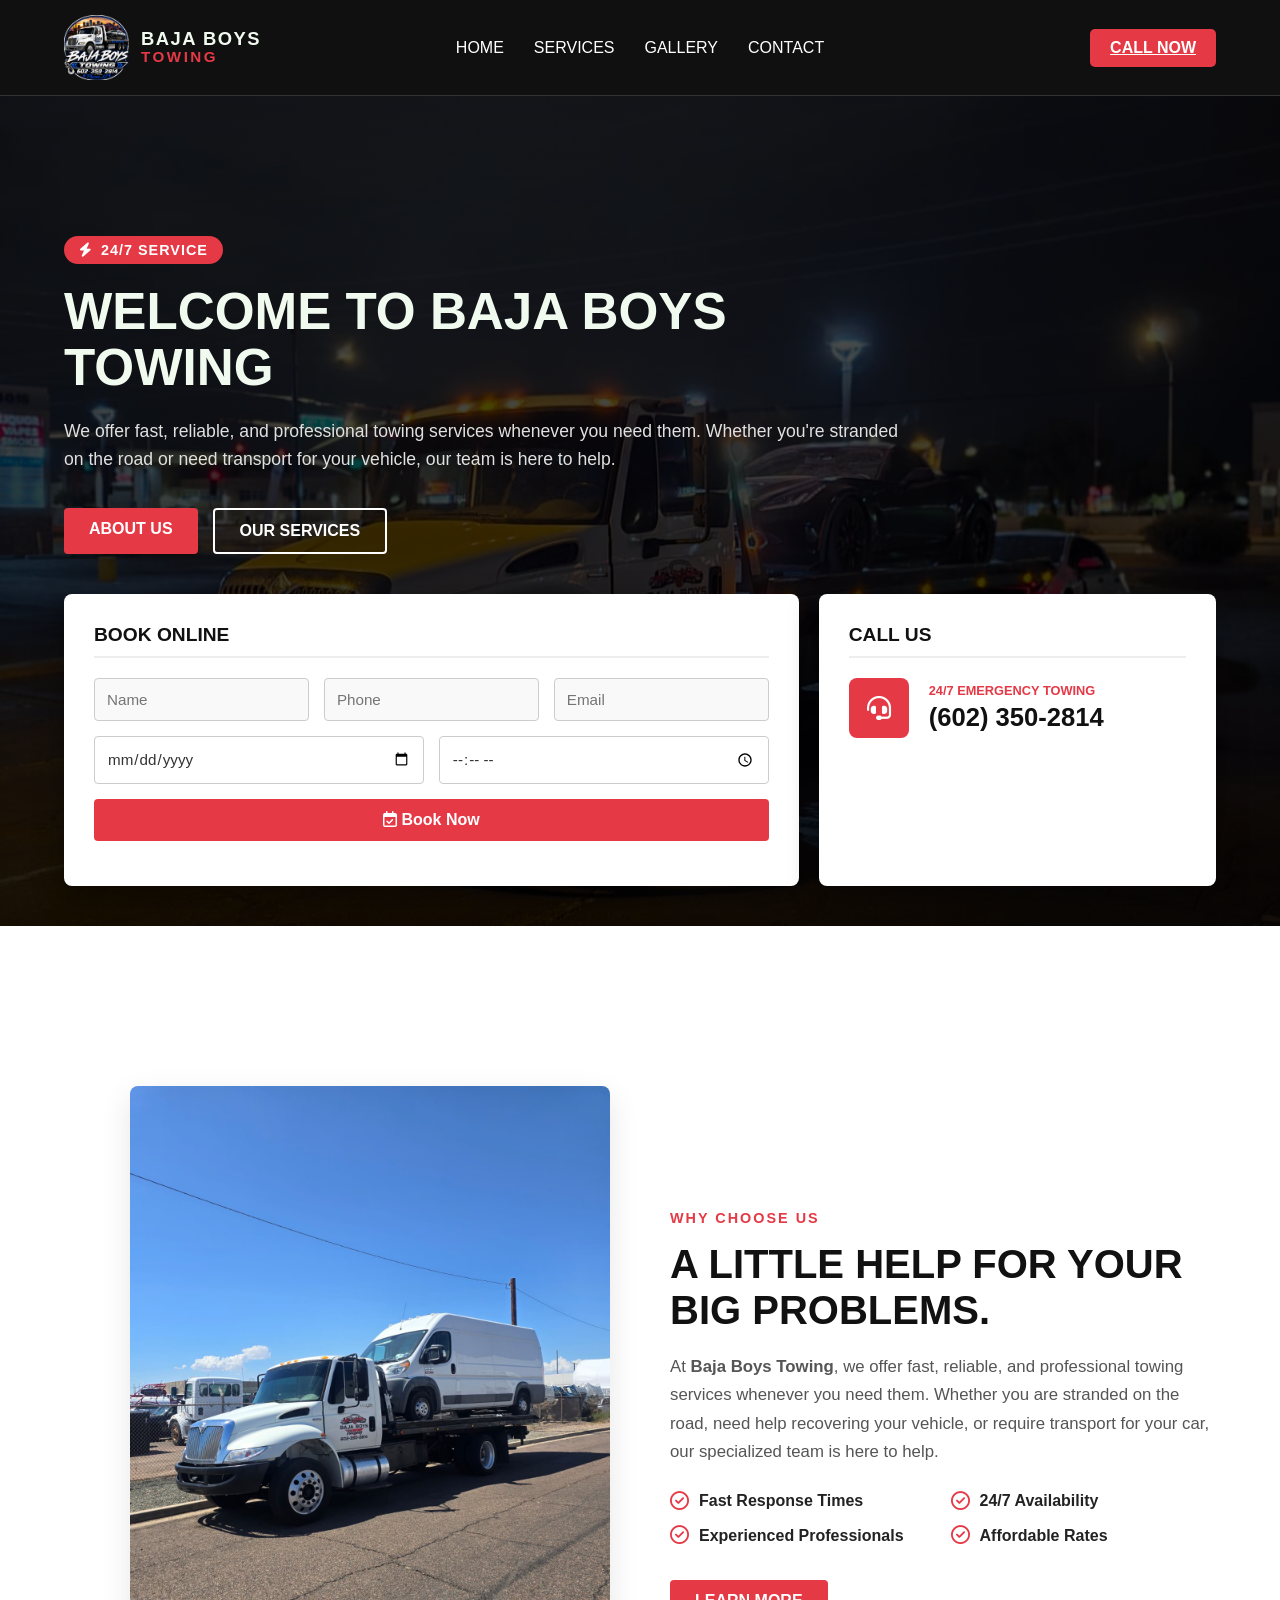
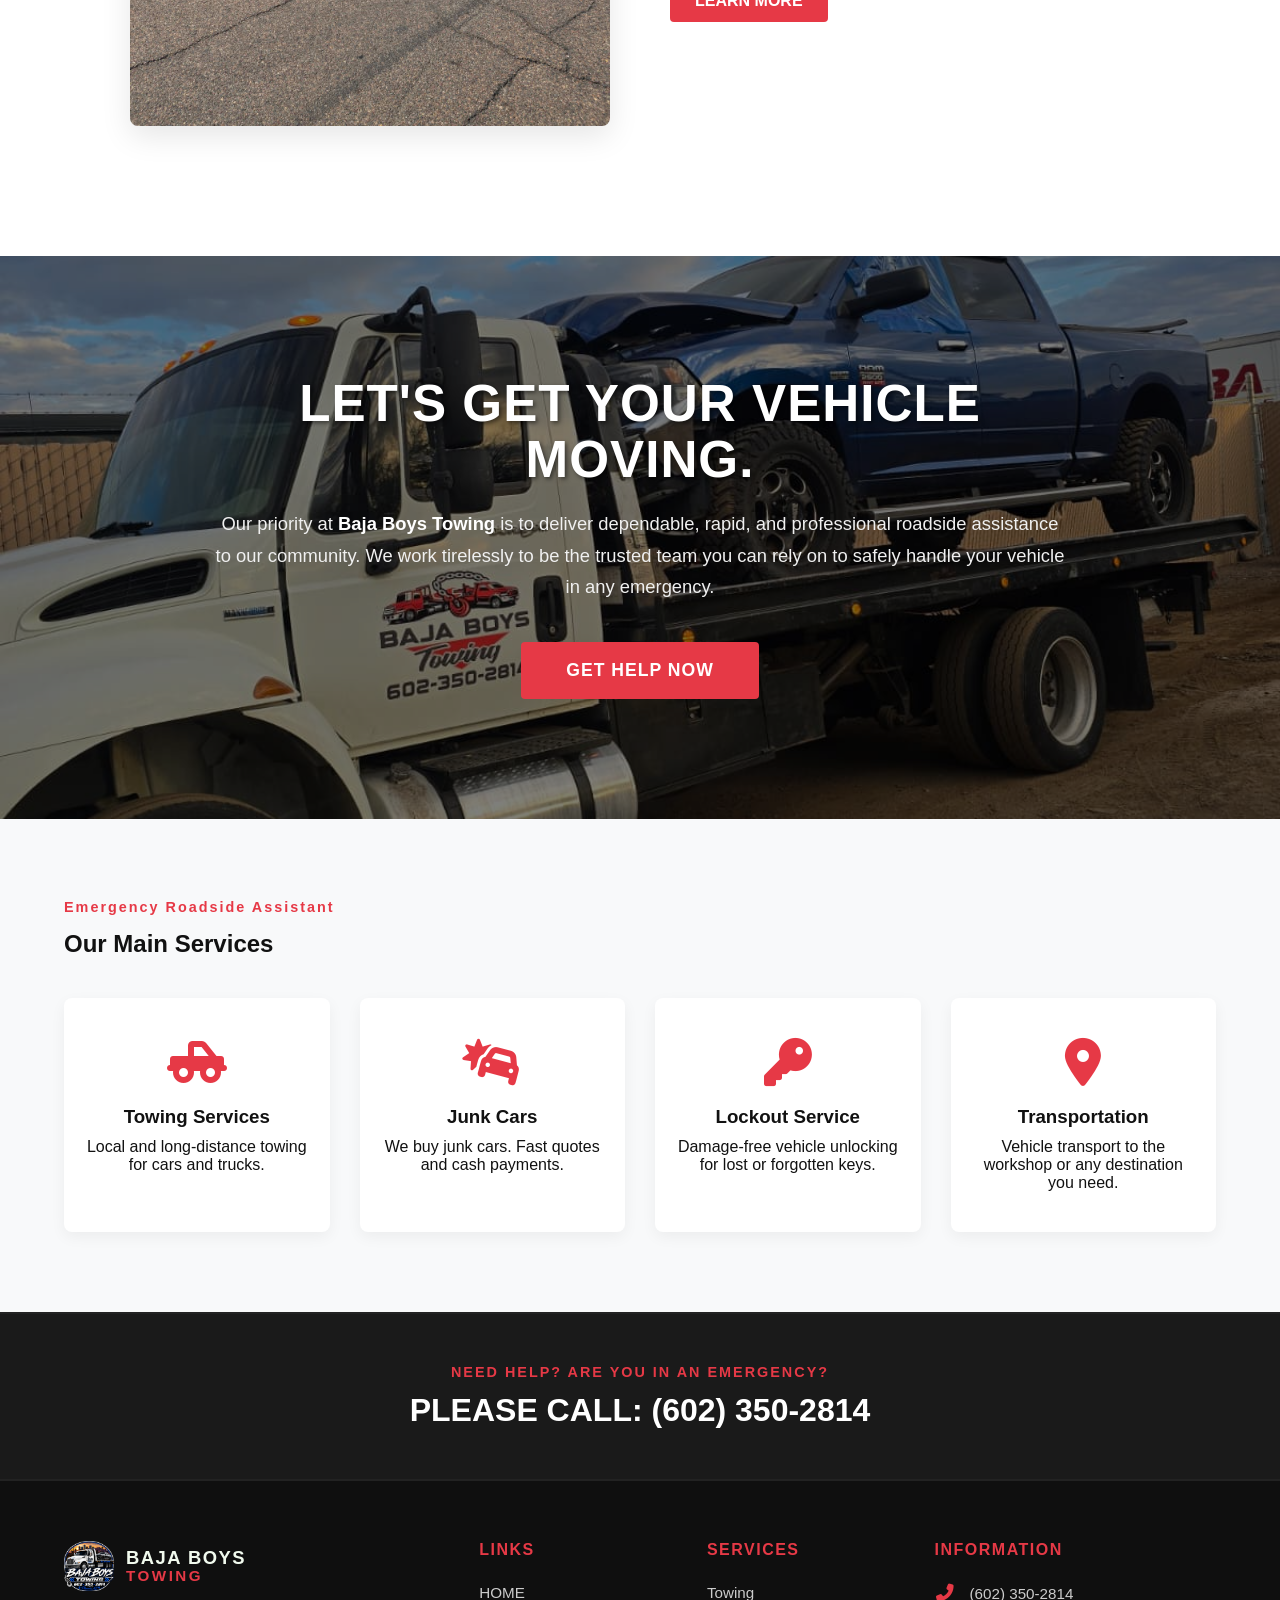
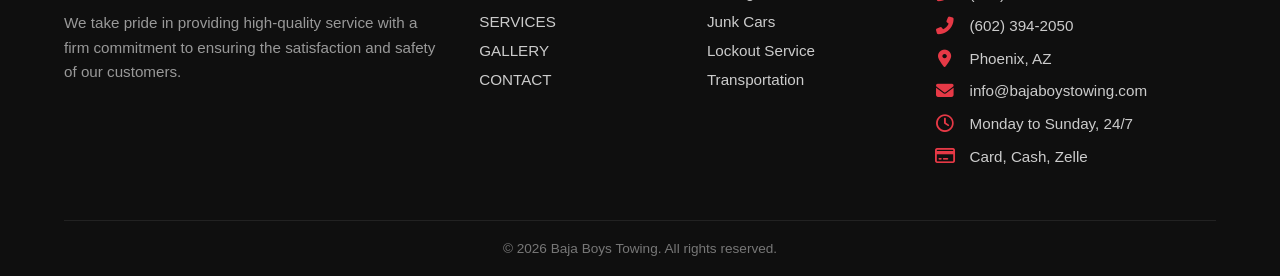
<file: index.html>
<!DOCTYPE html>
<html lang="en">
<head>
    <meta charset="UTF-8">
    <meta name="viewport" content="width=device-width, initial-scale=1.0">
    <title>Baja Boys Towing - Home</title>
    <link rel="stylesheet" href="style.css">
    <link rel="icon" type="image/png" href="img/logotiposinfondo.png">
    <link rel="stylesheet" href="https://cdnjs.cloudflare.com/ajax/libs/font-awesome/6.4.0/css/all.min.css">
    <style>
    /* Estilos para que los inputs de fecha y hora se vean bien en celulares */
    input[type="date"], input[type="time"] {
        color: #333; /* Color del texto cuando el usuario selecciona una fecha/hora */
        background-color: #fff; /* Fondo blanco para que sean perfectamente legibles */
    }

    /* Para que en navegadores web oscuros los placeholders o íconos no se pierdan */
    input[type="date"]::-webkit-calendar-picker-indicator,
    input[type="time"]::-webkit-inner-spin-button {
        cursor: pointer;
        filter: invert(0); /* Ajusta el color del calendario/reloj si es necesario */
    }
</style>
</head>
<body class="fade-in">

    <!-- SPLASH SCREEN CORREGIDO (CON PUNTTER-EVENTS PARA QUE NO BLOQUEE CLICS) -->
    <div id="splash-screen" style="position: fixed; top: 0; left: 0; width: 100vw; height: 100vh; background: radial-gradient(circle, #1a1a1a 0%, #000000 100%); display: flex; justify-content: center; align-items: center; z-index: 999999; transition: opacity 0.6s ease;">
        <div style="text-align: center; animation: logoEntry 0.8s cubic-bezier(0.16, 1, 0.3, 1);">
            
            <!-- Contenedor del Logo con brillo elegante -->
            <div style="padding: 20px; border-radius: 50%; background: rgba(255, 255, 255, 0.02); box-shadow: 0 0 50px rgba(0, 0, 0, 0.8); display: inline-block;">
                <img src="img/logotiposinfondo.png" alt="Baja Boys Towing" style="max-width: 280px; width: 85vw; height: auto; display: block; margin: 0 auto;">
            </div>

        </div>
    </div>

    <!-- Animación de entrada fluida -->
    <style>
        @keyframes logoEntry {
            0% { transform: scale(0.9); opacity: 0; }
            100% { transform: scale(1); opacity: 1; }
        }
    </style>

    <nav>
        <a href="index.html" class="logo-container transition-link">
            <img src="img/logotiposinfondo.png" alt="Baja Boys Towing Logo" class="logo-img">
            <div class="logo-text">
                <span class="brand-name">BAJA BOYS</span>
                <span class="brand-sub">TOWING</span>
            </div>
        </a>
        
        <div class="menu-toggle" id="mobile-menu">
            <span></span>
            <span></span>
            <span></span>
        </div>

        <div class="nav-links" id="nav-links">
            <a href="index.html" class="transition-link">HOME</a>
            <a href="servicios.html" class="transition-link">SERVICES</a>
            <a href="galeria.html" class="transition-link">GALLERY</a>
            <a href="contacto.html" class="transition-link">CONTACT</a>
            
            <a href="tel:6023502814" class="call-btn-nav mobile-only">CALL NOW</a>
        </div>

        <a href="tel:6023502814" class="call-btn-nav desktop-only">CALL NOW</a>
    </nav>

    <header class="hero-section">
        <div class="hero-content">
            <div class="hero-badges">
                <span class="badge-247"><i class="fas fa-bolt"></i> 24/7 SERVICE</span>
            </div>
            
            <h1>WELCOME TO BAJA BOYS TOWING</h1>
            <p class="subtitle">We offer fast, reliable, and professional towing services whenever you need them. Whether you're stranded on the road or need transport for your vehicle, our team is here to help.</p>
            
            <div class="hero-buttons">
                <a href="nosotros.html" class="btn btn-primary transition-link">ABOUT US</a>
                <a href="servicios.html" class="btn btn-outline transition-link">OUR SERVICES</a>
            </div>
        </div>

        <div class="floating-contact-container">
            
            <!-- FORMULARIO CONFIGURADO PARA ABRIR SMS AUTOMÁTICAMENTE -->
            <div class="contact-box form-box">
                <h3>BOOK ONLINE</h3>
                <form id="sms-form">
                    <div class="form-row">
                        <input type="text" id="sms-name" placeholder="Name" required>
                        <input type="tel" id="sms-phone" placeholder="Phone" required>
                        <input type="email" id="sms-email" placeholder="Email">
                    </div>
                    <div class="form-row">
                        <input type="date" id="sms-date" required>
                        <input type="time" id="sms-time" required>
                        <button type="submit" class="btn btn-primary btn-block"><i class="far fa-calendar-check"></i> Book Now</button>
                    </div>
                </form>
            </div>

            <div class="contact-box call-box">
                <h3>CALL US</h3>
                <div class="call-content">
                    <div class="call-icon">
                        <i class="fas fa-headset"></i>
                    </div>
                    <div class="call-text">
                        <p class="emergency-text">24/7 EMERGENCY TOWING</p>
                        <a href="tel:6023502814" class="phone-number">(602) 350-2814</a>
                    </div>
                </div>
            </div>
        </div>
    </header>
    
    <section class="about-section">
        <div class="about-container">
            <div class="about-images">
                <img src="img/img2.jpeg" alt="Baja Boys Towing Truck" class="img-main">
            </div>

            <div class="about-content">
                <p class="section-subtitle">WHY CHOOSE US</p>
                <h2 class="section-title">A LITTLE HELP FOR YOUR BIG PROBLEMS.</h2>
                
                <p class="section-description">
                    At <strong>Baja Boys Towing</strong>, we offer fast, reliable, and professional towing services whenever you need them. Whether you are stranded on the road, need help recovering your vehicle, or require transport for your car, our specialized team is here to help.
                </p>

                <ul class="about-features">
                    <li><i class="far fa-check-circle"></i> Fast Response Times</li>
                    <li><i class="far fa-check-circle"></i> 24/7 Availability</li>
                    <li><i class="far fa-check-circle"></i> Experienced Professionals</li>
                    <li><i class="far fa-check-circle"></i> Affordable Rates</li>
                </ul>

                <a href="nosotros.html" class="btn btn-primary transition-link">LEARN MORE</a>
            </div>
        </div>
    </section>

    <!-- Sección Banner Parallax (Call to Action) -->
    <section class="cta-banner-section">
        <div class="cta-banner-content">
            <h2>LET'S GET YOUR VEHICLE MOVING.</h2>
            <p>Our priority at <strong>Baja Boys Towing</strong> is to deliver dependable, rapid, and professional roadside assistance to our community. We work tirelessly to be the trusted team you can rely on to safely handle your vehicle in any emergency.</p>
            <a href="tel:6023502814" class="btn btn-primary cta-btn">GET HELP NOW</a>
        </div>
    </section>

    <section class="home-section services-preview" style="background-color: #f8f9fa; color: #111;">
        <div class="section-content text-center">
            <p class="section-subtitle">Emergency Roadside Assistant</p>
            <h2>Our Main Services</h2>
            <div class="services-grid" style="margin-top: 40px;">
                <div class="service-card light-card">
                    <i class="fas fa-truck-pickup fa-3x" style="color: var(--primary-color);"></i>
                    <h3>Towing Services</h3>
                    <p>Local and long-distance towing for cars and trucks.</p>
                </div>
                <div class="service-card light-card">
                    <i class="fas fa-car-crash fa-3x" style="color: var(--primary-color);"></i>
                    <h3>Junk Cars</h3>
                    <p>We buy junk cars. Fast quotes and cash payments.</p>
                </div>
                <div class="service-card light-card">
                    <i class="fas fa-key fa-3x" style="color: var(--primary-color);"></i>
                    <h3>Lockout Service</h3>
                    <p>Damage-free vehicle unlocking for lost or forgotten keys.</p>
                </div>
                <div class="service-card light-card">
                    <i class="fas fa-map-marker-alt fa-3x" style="color: var(--primary-color);"></i>
                    <h3>Transportation</h3>
                    <p>Vehicle transport to the workshop or any destination you need.</p>
                </div>
            </div>
        </div>
    </section>

    <section class="urgent-call-banner">
        <p class="urgent-subtitle">NEED HELP? ARE YOU IN AN EMERGENCY?</p>
        <h2 class="urgent-title">PLEASE CALL: <a href="tel:6023502814" class="urgent-phone">(602) 350-2814</a></h2>
    </section>

    <footer class="main-footer">
        <div class="footer-container">
            <div class="footer-col about-col">
                <a href="index.html" class="footer-logo">
                    <img src="img/logotiposinfondo.png" alt="Baja Boys Towing Logo" class="footer-logo-img">
                    <div class="footer-logo-text">
                        <span class="brand-name">BAJA BOYS</span>
                        <span class="brand-sub">TOWING</span>
                    </div>
                </a>
                <p>We take pride in providing high-quality service with a firm commitment to ensuring the satisfaction and safety of our customers.</p>
            </div>

            <div class="footer-col links-col">
                <h4>LINKS</h4>
                <ul>
                    <li><a href="index.html">HOME</a></li>
                    <li><a href="servicios.html">SERVICES</a></li>
                    <li><a href="galeria.html">GALLERY</a></li>
                    <li><a href="contacto.html">CONTACT</a></li>
                </ul>
            </div>

            <div class="footer-col services-col">
                <h4>SERVICES</h4>
                <ul>
                    <li><a href="servicios.html">Towing</a></li>
                    <li><a href="servicios.html">Junk Cars</a></li>
                    <li><a href="servicios.html">Lockout Service</a></li>
                    <li><a href="servicios.html">Transportation</a></li>
                </ul>
            </div>

            <div class="footer-col info-col">
                <h4>INFORMATION</h4>
                <ul class="info-list">
                    <li><i class="fas fa-phone-alt"></i> <a href="tel:6023502814">(602) 350-2814</a></li>
                    <li><i class="fas fa-phone-alt"></i> <a href="tel:6023942050">(602) 394-2050</a></li>
                    <li><i class="fas fa-map-marker-alt"></i> Phoenix, AZ</li>
                    <li><i class="fas fa-envelope"></i> info@bajaboystowing.com</li>
                    <li><i class="far fa-clock"></i> Monday to Sunday, 24/7</li>
                    <li><i class="far fa-credit-card"></i> Card, Cash, Zelle</li>
                </ul>
            </div>
        </div>

        <div class="footer-bottom">
            <p>&copy; 2026 Baja Boys Towing. All rights reserved.</p>
        </div>
    </footer>

    <!-- SCRIPT DEL SPLASH SCREEN -->
    <script>
    (function() {
        setTimeout(function() {
            var splash = document.getElementById('splash-screen');
            if (splash) {
                splash.style.opacity = '0';
                splash.style.pointerEvents = 'none'; // Evita que bloquee clics
                setTimeout(function() {
                    splash.style.display = 'none';
                }, 500); 
            }
        }, 1000);
    })();
    </script>

    <!-- SCRIPT PARA CONVERTIR EL FORMULARIO EN MENSAJE SMS -->
    <script>
    document.getElementById('sms-form').addEventListener('submit', function(e) {
        e.preventDefault();

        var name = document.getElementById('sms-name').value;
        var phone = document.getElementById('sms-phone').value;
        var email = document.getElementById('sms-email').value;
        var date = document.getElementById('sms-date').value;
        var time = document.getElementById('sms-time').value;

        var message = "¡Hola! Quiero hacer una reservación:\n" +
                      "Nombre: " + name + "\n" +
                      "Teléfono: " + phone + "\n" +
                      "Email: " + email + "\n" +
                      "Fecha: " + date + "\n" +
                      "Hora: " + time;

        var targetPhone = "16023502814";
        var encodedMessage = encodeURIComponent(message);

        window.location.href = "sms:" + targetPhone + "?body=" + encodedMessage;
    });
    </script>

    <script src="script.js"></script>
</body>
</html>
</file>
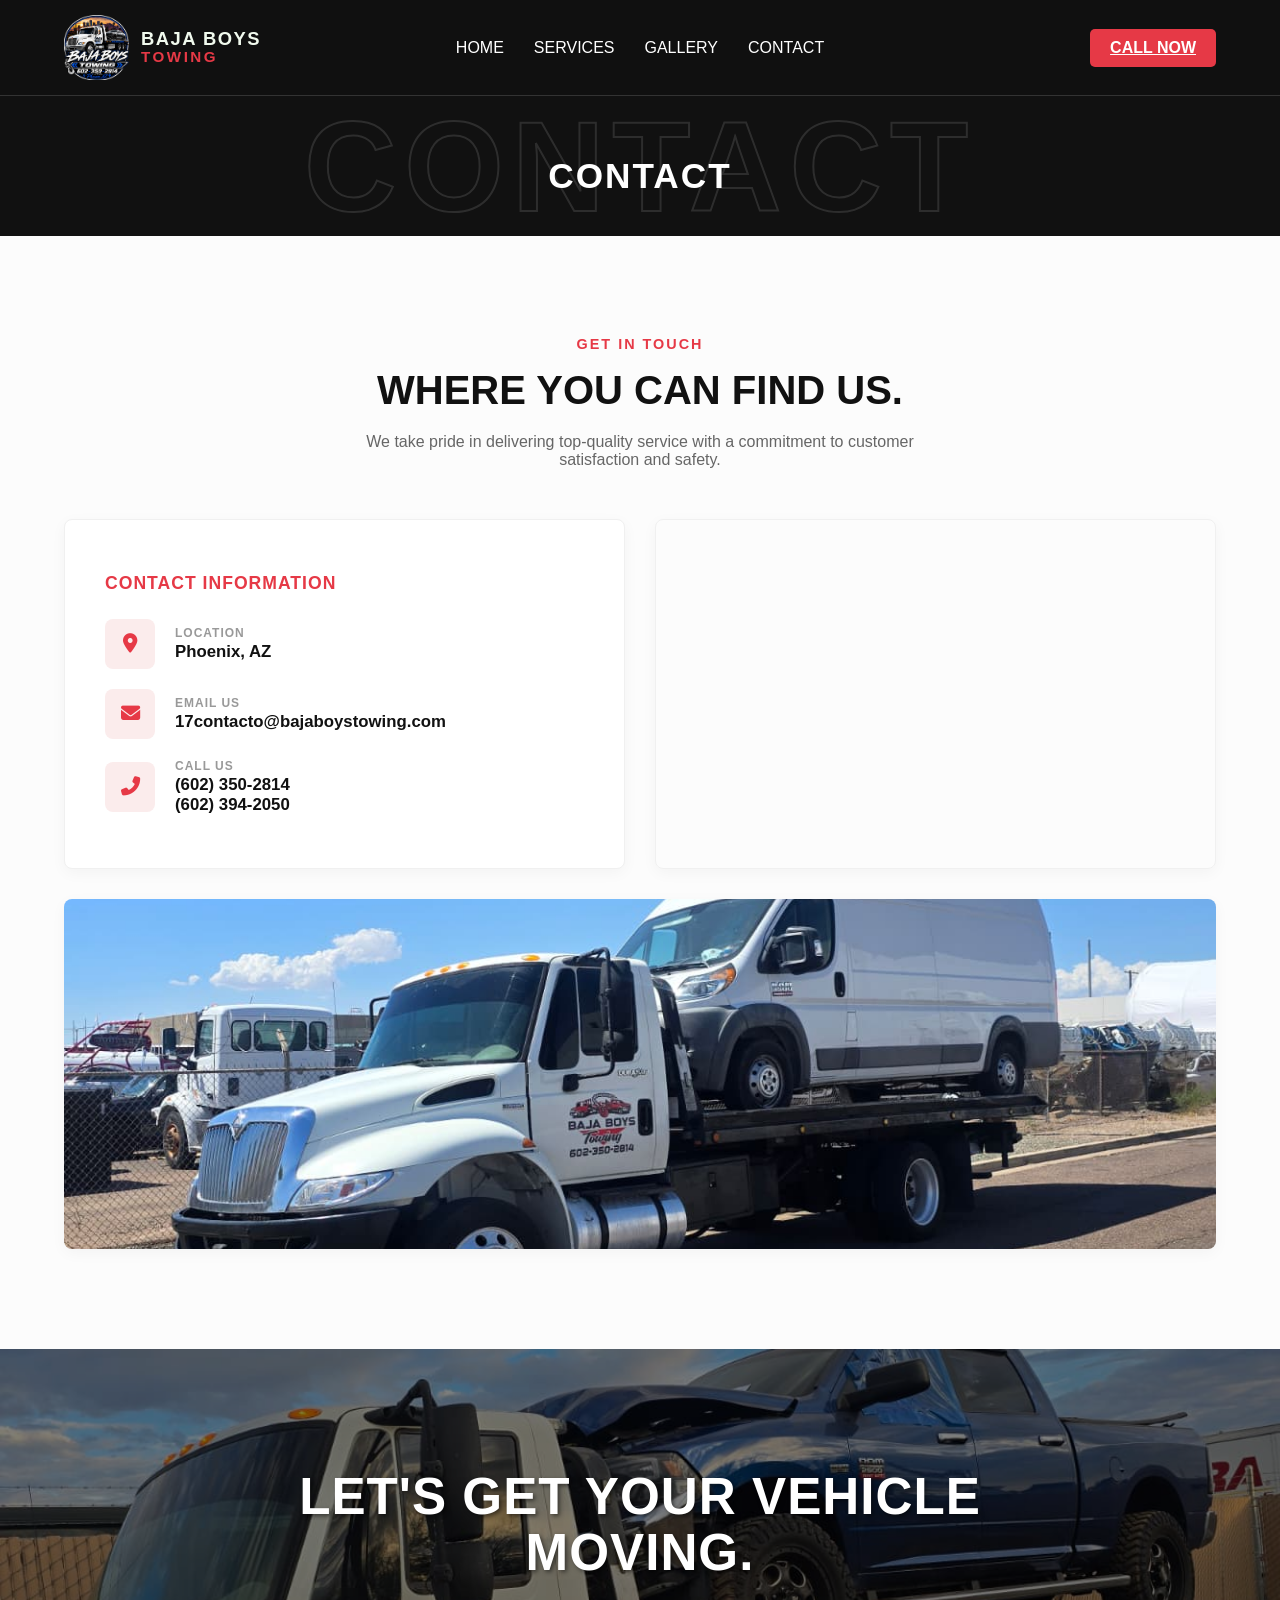
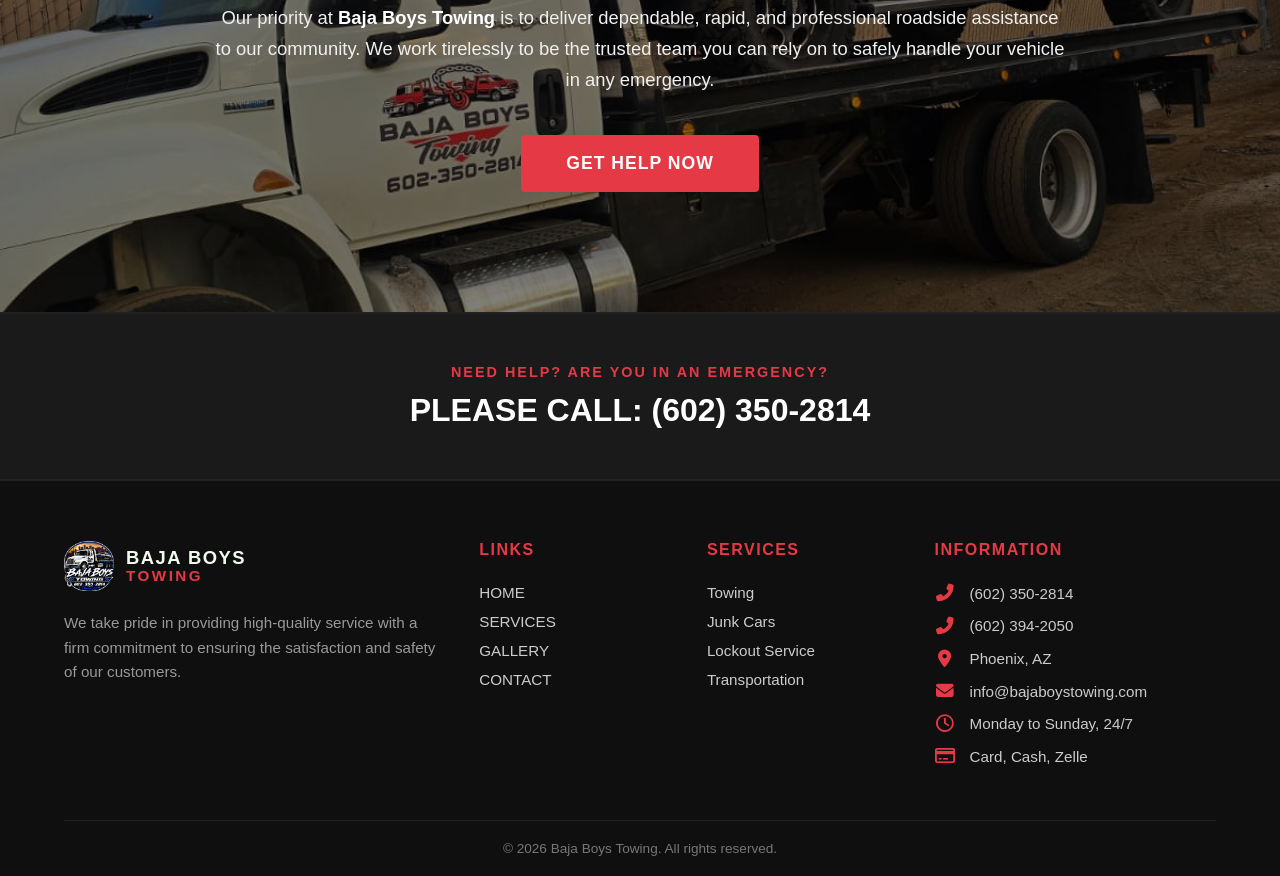
<file: contacto.html>
<!DOCTYPE html>
<html lang="en">
<head>
    <meta charset="UTF-8">
    <meta name="viewport" content="width=device-width, initial-scale=1.0">
    <title>Baja Boys Towing - Contact</title>
    <link rel="stylesheet" href="style.css">
    <link rel="icon" type="image/png" href="img/logotiposinfondo.png">
    <link rel="stylesheet" href="https://cdnjs.cloudflare.com/ajax/libs/font-awesome/6.4.0/css/all.min.css">
</head>
<body class="fade-in">

        <!-- SPLASH SCREEN CORREGIDO (CON PUNTTER-EVENTS PARA QUE NO BLOQUEE CLICS) -->
    <div id="splash-screen" style="position: fixed; top: 0; left: 0; width: 100vw; height: 100vh; background: radial-gradient(circle, #1a1a1a 0%, #000000 100%); display: flex; justify-content: center; align-items: center; z-index: 999999; transition: opacity 0.6s ease;">
        <div style="text-align: center; animation: logoEntry 0.8s cubic-bezier(0.16, 1, 0.3, 1);">
            
            <!-- Contenedor del Logo con brillo elegante -->
            <div style="padding: 20px; border-radius: 50%; background: rgba(255, 255, 255, 0.02); box-shadow: 0 0 50px rgba(0, 0, 0, 0.8); display: inline-block;">
                <img src="img/logotiposinfondo.png" alt="Baja Boys Towing" style="max-width: 280px; width: 85vw; height: auto; display: block; margin: 0 auto;">
            </div>

        </div>
    </div>

    <!-- Animación de entrada fluida -->
    <style>
        @keyframes logoEntry {
            0% { transform: scale(0.9); opacity: 0; }
            100% { transform: scale(1); opacity: 1; }
        }
    </style>

    <nav>
            <a href="index.html" class="logo-container transition-link">
                <img src="img/logotiposinfondo.png" alt="Baja Boys Towing Logo" class="logo-img">
                <div class="logo-text">
                    <span class="brand-name">BAJA BOYS</span>
                    <span class="brand-sub">TOWING</span>
                </div>
            </a>
            
            <div class="menu-toggle" id="mobile-menu">
                <span></span>
                <span></span>
                <span></span>
            </div>

            <!-- SOLO TEXTOS (Se centrarán en PC) -->
            <div class="nav-links" id="nav-links">
                <a href="index.html" class="transition-link">HOME</a>
                <a href="servicios.html" class="transition-link">SERVICES</a>
                <a href="galeria.html" class="transition-link">GALLERY</a>
                <a href="contacto.html" class="transition-link">CONTACT</a>
                
                <!-- Este botón solo aparecerá cuando abras el menú en celular -->
                <a href="tel:6023502814" class="call-btn-nav mobile-only">CALL NOW</a>
            </div>

            <!-- BOTÓN A LA DERECHA (Solo visible en PC) -->
            <a href="tel:6023502814" class="call-btn-nav desktop-only">CALL NOW</a>
        </nav>

    <!-- Título de Sección Impactante -->
    <div class="services-huge-title-container">
        <span class="bg-watermark">CONTACT</span>
        <h2 class="main-section-heading">CONTACT</h2>
    </div>

    <!-- SECCIÓN DE CONTACTO Y MAPA (PHOENIX) -->
    <section class="contact-pro-section">
        <div class="contact-pro-container">
            
            <!-- Encabezado -->
            <div class="contact-header text-center">
                <p class="section-subtitle">GET IN TOUCH</p>
                <h2 class="section-title">WHERE YOU CAN FIND US.</h2>
                <p class="contact-desc">We take pride in delivering top-quality service with a commitment to customer satisfaction and safety.</p>
            </div>

            <!-- Contenido Principal: Dos Columnas (Información y Mapa) -->
            <div class="contact-grid">
                
                <!-- Columna 1: Tarjeta de Información -->
                <div class="contact-info-card">
                    <h3>CONTACT INFORMATION</h3>
                    
                    <div class="contact-item">
                        <div class="contact-icon-box">
                            <i class="fas fa-map-marker-alt"></i>
                        </div>
                        <div>
                            <span class="c-label">LOCATION</span>
                            <p>Phoenix, AZ</p>
                        </div>
                    </div>

                    <div class="contact-item">
                        <div class="contact-icon-box">
                            <i class="fas fa-envelope"></i>
                        </div>
                        <div>
                            <span class="c-label">EMAIL US</span>
                            <p>17contacto@bajaboystowing.com</p>
                        </div>
                    </div>

                    <div class="contact-item">
                        <div class="contact-icon-box">
                            <i class="fas fa-phone-alt"></i>
                        </div>
                        <div>
                            <span class="c-label">CALL US</span>
                            <p>(602) 350-2814</p>
                            <p>(602) 394-2050</p>
                        </div>
                    </div>
                </div>

                <!-- Columna 2: Mapa de Google Maps (Phoenix, AZ) -->
                <div class="contact-map-box">
                    <iframe 
                        src="https://www.google.com/maps/embed?pb=!1m18!1m12!1m3!1d208544.7578701833!2d-112.22748896066265!3d33.4341705353592!2m3!1f0!2f0!3f0!3m2!1i1024!2i768!4f13.1!3m3!1m2!1s0x872b12ed50a179cb%3A0x8c69c7f8354a1bac!2sPhoenix%2C%20AZ%2C%20EE.%20UU.!5e0!3m2!1ses!2smx!4v1700000000000!5m2!1ses!2smx" 
                        width="100%" 
                        height="100%" 
                        style="border:0;" 
                        allowfullscreen="" 
                        loading="lazy" 
                        referrerpolicy="no-referrer-when-downgrade">
                    </iframe>
                </div>

            </div>

            <!-- Fila Inferior: Gran Imagen de la Grúa/Servicio -->
            <div class="contact-banner-img">
                <img src="img/img2.jpeg" alt="Baja Boys Towing Truck">
            </div>

        </div>
    </section>

    <!-- Sección Banner Parallax (Call to Action) -->
    <section class="cta-banner-section">
        <div class="cta-banner-content">
            <h2>LET'S GET YOUR VEHICLE MOVING.</h2>
            
            <p>Our priority at <strong>Baja Boys Towing</strong> is to deliver dependable, rapid, and professional roadside assistance to our community. We work tirelessly to be the trusted team you can rely on to safely handle your vehicle in any emergency.</p>
            
            <a href="tel:6023502814" class="btn btn-primary cta-btn">GET HELP NOW</a>
        </div>
    </section>

    <section class="urgent-call-banner">
        <p class="urgent-subtitle">NEED HELP? ARE YOU IN AN EMERGENCY?</p>
        <h2 class="urgent-title">PLEASE CALL: <a href="tel:6023502814" class="urgent-phone">(602) 350-2814</a></h2>
    </section>

    <footer class="main-footer">
        <div class="footer-container">
            <div class="footer-col about-col">
                <a href="index.html" class="footer-logo">
                    <img src="img/logotiposinfondo.png" alt="Baja Boys Towing Logo" class="footer-logo-img">
                    <div class="footer-logo-text">
                        <span class="brand-name">BAJA BOYS</span>
                        <span class="brand-sub">TOWING</span>
                    </div>
                </a>
                <p>We take pride in providing high-quality service with a firm commitment to ensuring the satisfaction and safety of our customers.</p>
            </div>

            <div class="footer-col links-col">
                <h4>LINKS</h4>
                <ul>
                    <li><a href="index.html">HOME</a></li>
                    <li><a href="servicios.html">SERVICES</a></li>
                    <li><a href="galeria.html">GALLERY</a></li>
                    <li><a href="contacto.html">CONTACT</a></li>
                </ul>
            </div>

            <div class="footer-col services-col">
                <h4>SERVICES</h4>
                <ul>
                    <li><a href="servicios.html">Towing</a></li>
                    <li><a href="servicios.html">Junk Cars</a></li>
                    <li><a href="servicios.html">Lockout Service</a></li>
                    <li><a href="servicios.html">Transportation</a></li>
                </ul>
            </div>

            <div class="footer-col info-col">
                <h4>INFORMATION</h4>
                <ul class="info-list">
                    <li><i class="fas fa-phone-alt"></i> <a href="tel:6023502814">(602) 350-2814</a></li>
                    <li><i class="fas fa-phone-alt"></i> <a href="tel:6023942050">(602) 394-2050</a></li>
                    <li><i class="fas fa-map-marker-alt"></i> Phoenix, AZ</li>
                    <li><i class="fas fa-envelope"></i> info@bajaboystowing.com</li>
                    <li><i class="far fa-clock"></i> Monday to Sunday, 24/7</li>
                    <li><i class="far fa-credit-card"></i> Card, Cash, Zelle</li>
                </ul>
            </div>
        </div>

        <div class="footer-bottom">
            <p>&copy; 2026 Baja Boys Towing. All rights reserved.</p>
        </div>
    </footer>

    <script src="script.js"></script>
</body>
</html>
</file>
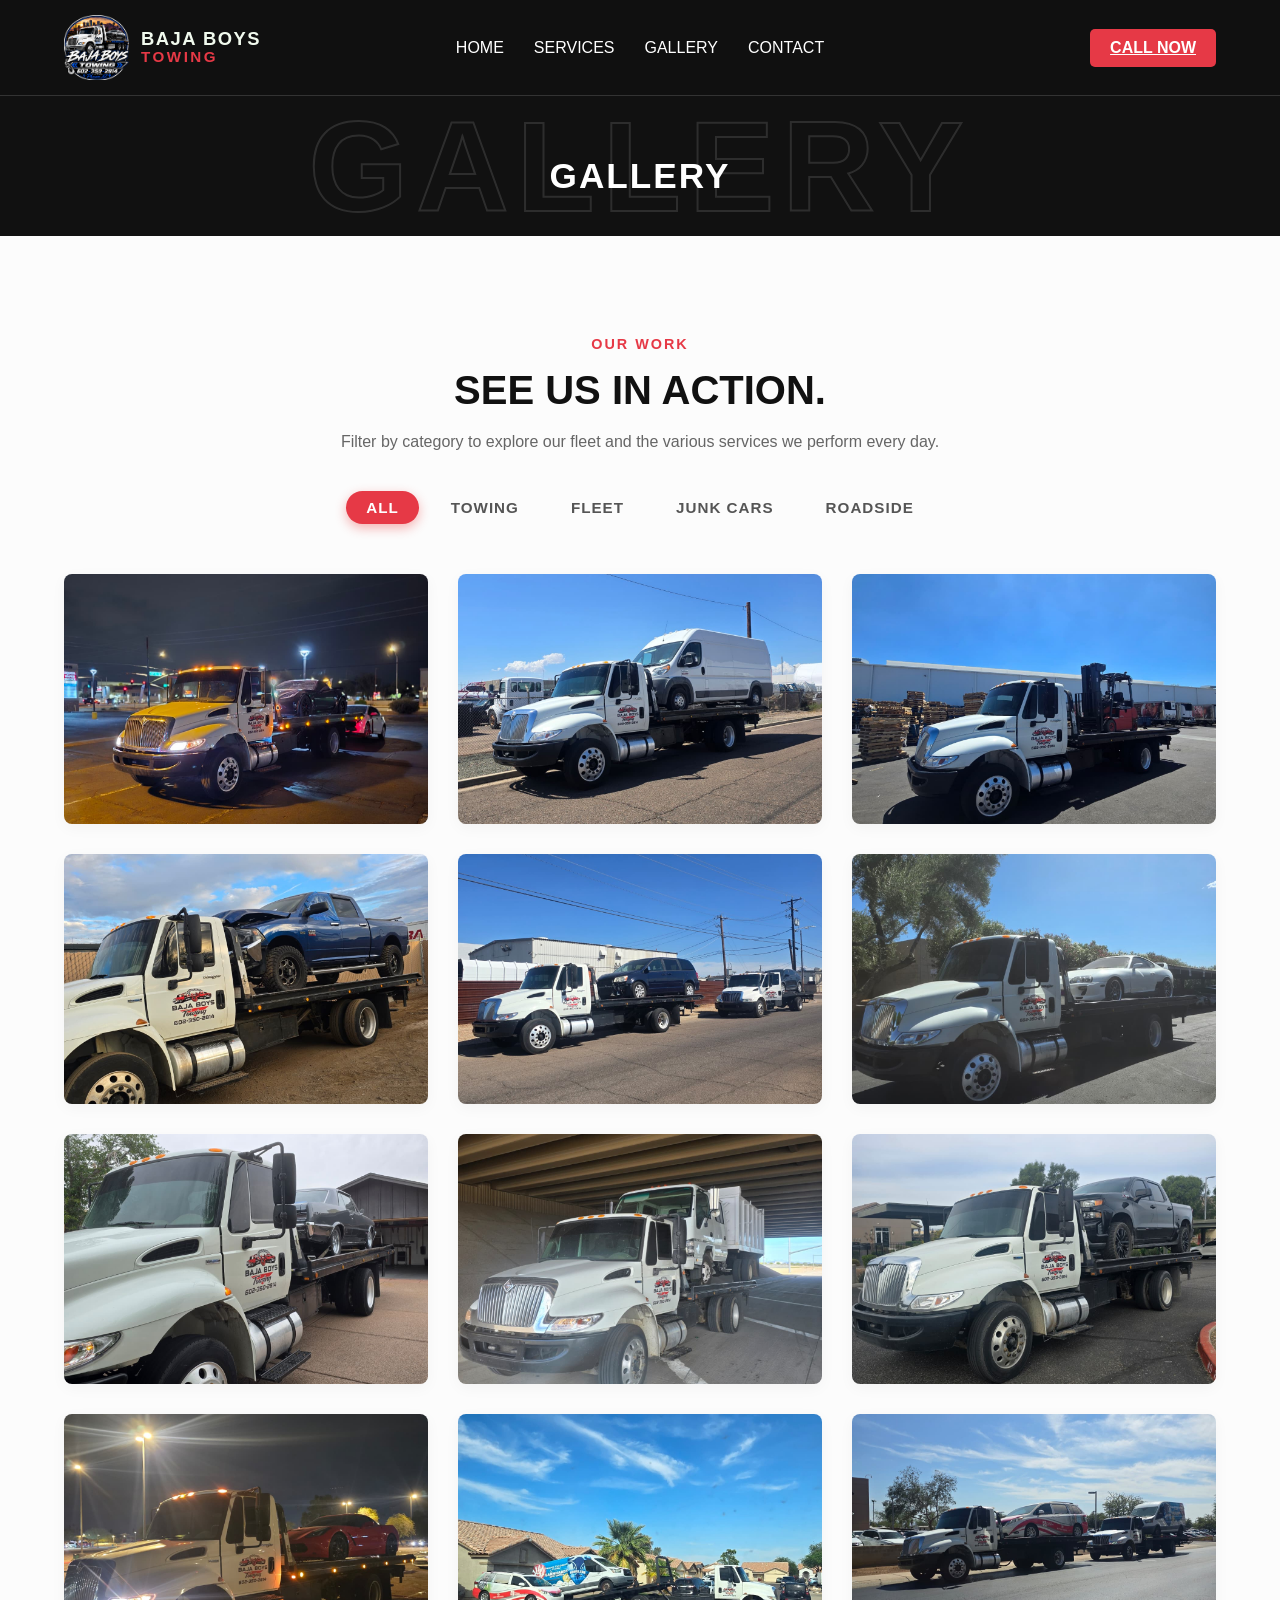
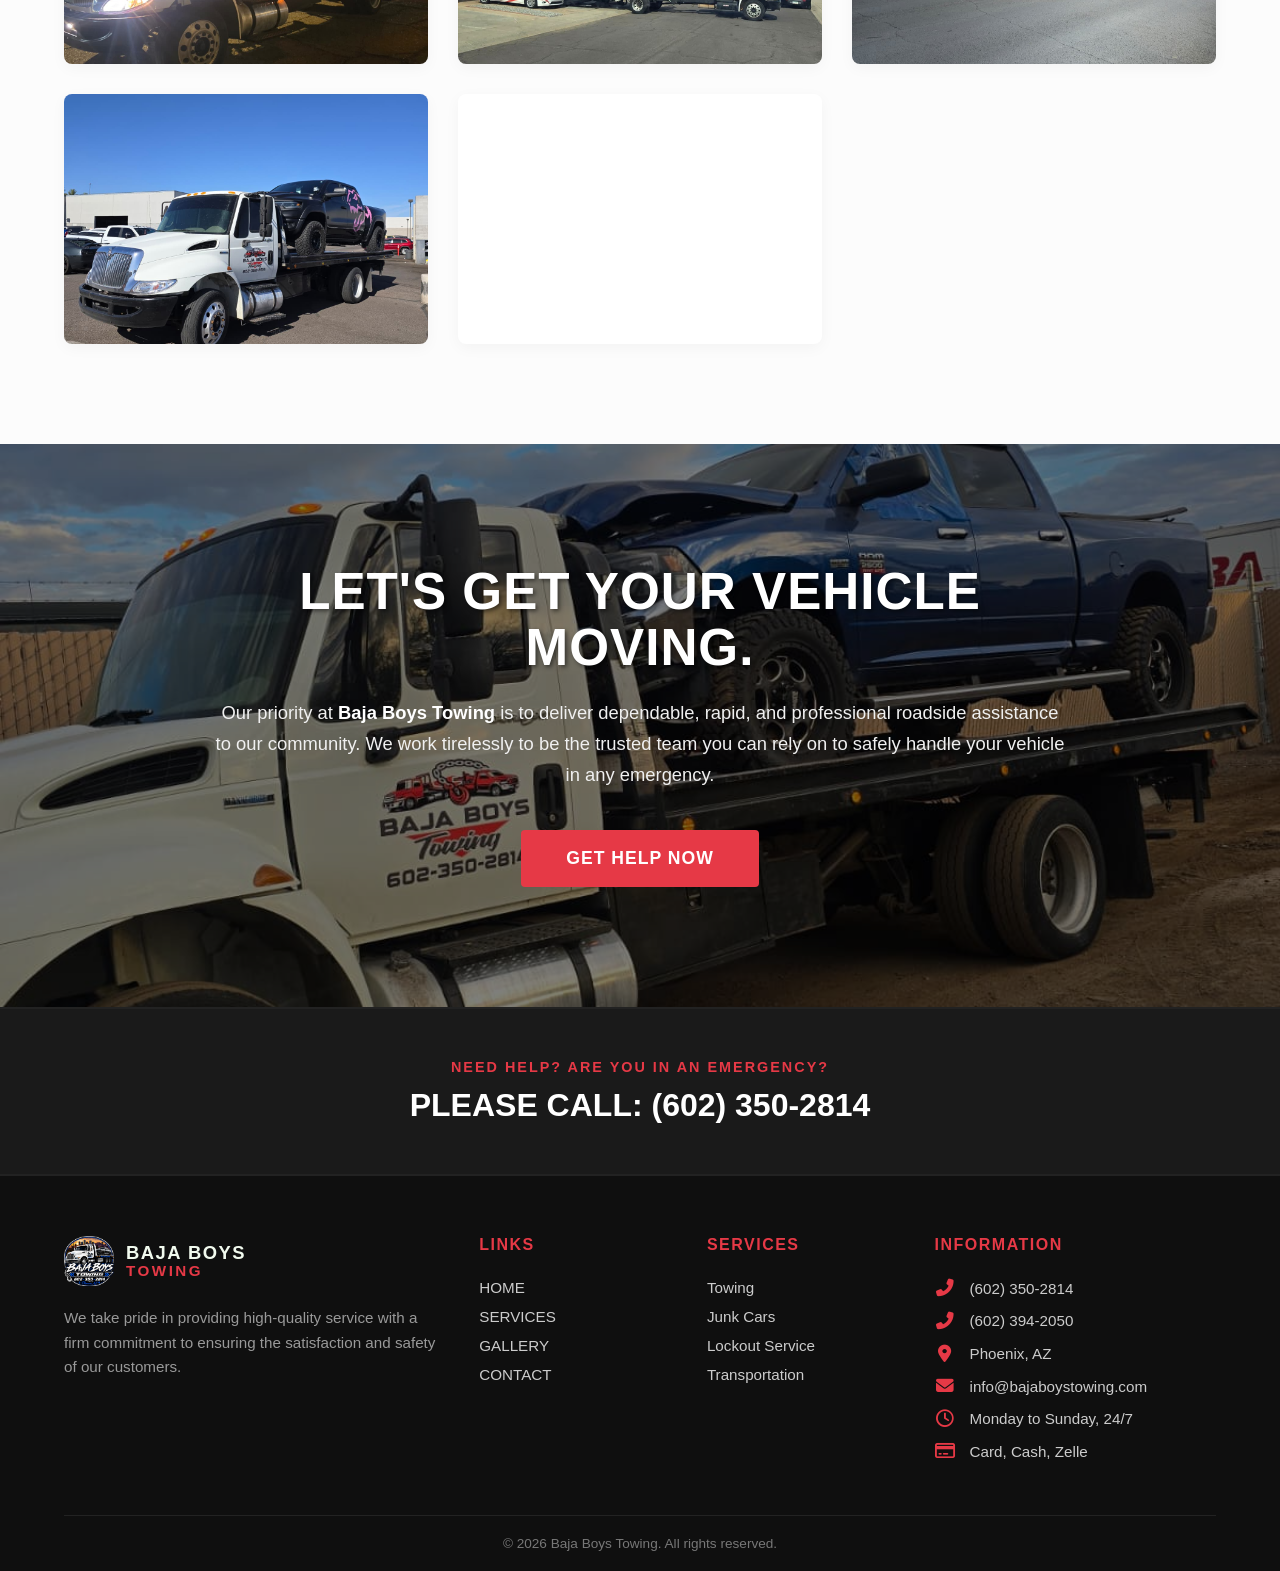
<file: galeria.html>
<!DOCTYPE html>
<html lang="en">
<head>
    <meta charset="UTF-8">
    <meta name="viewport" content="width=device-width, initial-scale=1.0">
    <title>Baja Boys Towing - Gallery</title>
    <link rel="stylesheet" href="style.css">
    <link rel="icon" type="image/png" href="img/logotiposinfondo.png">
    <link rel="stylesheet" href="https://cdnjs.cloudflare.com/ajax/libs/font-awesome/6.4.0/css/all.min.css">
</head>
<body class="fade-in">

        <!-- SPLASH SCREEN CORREGIDO (CON PUNTTER-EVENTS PARA QUE NO BLOQUEE CLICS) -->
    <div id="splash-screen" style="position: fixed; top: 0; left: 0; width: 100vw; height: 100vh; background: radial-gradient(circle, #1a1a1a 0%, #000000 100%); display: flex; justify-content: center; align-items: center; z-index: 999999; transition: opacity 0.6s ease;">
        <div style="text-align: center; animation: logoEntry 0.8s cubic-bezier(0.16, 1, 0.3, 1);">
            
            <!-- Contenedor del Logo con brillo elegante -->
            <div style="padding: 20px; border-radius: 50%; background: rgba(255, 255, 255, 0.02); box-shadow: 0 0 50px rgba(0, 0, 0, 0.8); display: inline-block;">
                <img src="img/logotiposinfondo.png" alt="Baja Boys Towing" style="max-width: 280px; width: 85vw; height: auto; display: block; margin: 0 auto;">
            </div>

        </div>
    </div>

    <!-- Animación de entrada fluida -->
    <style>
        @keyframes logoEntry {
            0% { transform: scale(0.9); opacity: 0; }
            100% { transform: scale(1); opacity: 1; }
        }
    </style>

    <nav>
            <a href="index.html" class="logo-container transition-link">
                <img src="img/logotiposinfondo.png" alt="Baja Boys Towing Logo" class="logo-img">
                <div class="logo-text">
                    <span class="brand-name">BAJA BOYS</span>
                    <span class="brand-sub">TOWING</span>
                </div>
            </a>
            
            <div class="menu-toggle" id="mobile-menu">
                <span></span>
                <span></span>
                <span></span>
            </div>

            <!-- SOLO TEXTOS (Se centrarán en PC) -->
            <div class="nav-links" id="nav-links">
                <a href="index.html" class="transition-link">HOME</a>
                <a href="servicios.html" class="transition-link">SERVICES</a>
                <a href="galeria.html" class="transition-link">GALLERY</a>
                <a href="contacto.html" class="transition-link">CONTACT</a>
                
                <!-- Este botón solo aparecerá cuando abras el menú en celular -->
                <a href="tel:6023502814" class="call-btn-nav mobile-only">CALL NOW</a>
            </div>

            <!-- BOTÓN A LA DERECHA (Solo visible en PC) -->
            <a href="tel:6023502814" class="call-btn-nav desktop-only">CALL NOW</a>
        </nav>

    <!-- Título de Sección Impactante -->
    <div class="services-huge-title-container">
        <span class="bg-watermark">GALLERY</span>
        <h2 class="main-section-heading">GALLERY</h2>
    </div>

    <!-- SECCIÓN DE GALERÍA CON FILTROS -->
    <section class="gallery-pro-section">
        <div class="gallery-pro-container">
            
            <!-- Encabezado de la Sección -->
            <div class="gallery-header text-center">
                <p class="section-subtitle">OUR WORK</p>
                <h2 class="section-title">SEE US IN ACTION.</h2>
                <p class="gallery-desc">Filter by category to explore our fleet and the various services we perform every day.</p>
            </div>

            <!-- Botones de Filtrado -->
            <div class="gallery-filters">
                <button class="filter-btn active" data-filter="all">ALL</button>
                <button class="filter-btn" data-filter="towing">TOWING</button>
                <button class="filter-btn" data-filter="fleet">FLEET</button>
                <button class="filter-btn" data-filter="junk">JUNK CARS</button>
                <button class="filter-btn" data-filter="roadside">ROADSIDE</button>
            </div>

            <!-- Cuadrícula de Imágenes -->
            <div class="gallery-grid">
                
                <!-- Imagen 1 (Categoría: Towing) -->
                <div class="gallery-item" data-category="">
                    <div class="gallery-img-box">
                        <img src="img/img1.jpeg" alt="Towing Action 1">
                        <div class="gallery-overlay">
                            <i class="fas fa-search-plus"></i>
                        </div>
                    </div>
                </div>

                <!-- Imagen 2 (Categoría: Fleet) -->
                <div class="gallery-item" data-category="">
                    <div class="gallery-img-box">
                        <img src="img/img2.jpeg" alt="Fleet 1">
                        <div class="gallery-overlay">
                            <i class="fas fa-search-plus"></i>
                        </div>
                    </div>
                </div>

                <!-- Imagen 3 (Categoría: Towing) -->
                <div class="gallery-item" data-category="">
                    <div class="gallery-img-box">
                        <img src="img/img3.jpeg" alt="Towing Action 2">
                        <div class="gallery-overlay">
                            <i class="fas fa-search-plus"></i>
                        </div>
                    </div>
                </div>

                <!-- Imagen 4 (Categoría: Junk) -->
                <div class="gallery-item" data-category="junk">
                    <div class="gallery-img-box">
                        <img src="img/img4.jpeg" alt="Junk Cars Removal">
                        <div class="gallery-overlay">
                            <i class="fas fa-search-plus"></i>
                        </div>
                    </div>
                </div>

                <div class="gallery-item" data-category="">
                    <div class="gallery-img-box">
                        <img src="img/img5.jpeg" alt="Fleet 2">
                        <div class="gallery-overlay">
                            <i class="fas fa-search-plus"></i>
                        </div>
                    </div>
                </div>

                <div class="gallery-item" data-category="">
                    <div class="gallery-img-box">
                        <img src="img/img6.jpeg" alt="Roadside Service">
                        <div class="gallery-overlay">
                            <i class="fas fa-search-plus"></i>
                        </div>
                    </div>
                </div>

                <div class="gallery-item" data-category="">
                    <div class="gallery-img-box">
                        <img src="img/img7.jpeg" alt="Roadside Service">
                        <div class="gallery-overlay">
                            <i class="fas fa-search-plus"></i>
                        </div>
                    </div>
                </div>

                <div class="gallery-item" data-category="">
                    <div class="gallery-img-box">
                        <img src="img/img8.jpeg" alt="Roadside Service">
                        <div class="gallery-overlay">
                            <i class="fas fa-search-plus"></i>
                        </div>
                    </div>
                </div>

                <div class="gallery-item" data-category="">
                    <div class="gallery-img-box">
                        <img src="img/img9.jpeg" alt="Roadside Service">
                        <div class="gallery-overlay">
                            <i class="fas fa-search-plus"></i>
                        </div>
                    </div>
                </div>

                <div class="gallery-item" data-category="">
                    <div class="gallery-img-box">
                        <img src="img/img10.jpeg" alt="Roadside Service">
                        <div class="gallery-overlay">
                            <i class="fas fa-search-plus"></i>
                        </div>
                    </div>
                </div>

                <div class="gallery-item" data-category="">
                    <div class="gallery-img-box">
                        <img src="img/img11.jpeg" alt="Roadside Service">
                        <div class="gallery-overlay">
                            <i class="fas fa-search-plus"></i>
                        </div>
                    </div>
                </div>

                <div class="gallery-item" data-category="">
                    <div class="gallery-img-box">
                        <img src="img/img12.jpeg" alt="Roadside Service">
                        <div class="gallery-overlay">
                            <i class="fas fa-search-plus"></i>
                        </div>
                    </div>
                </div>

                <div class="gallery-item" data-category="">
                    <div class="gallery-img-box">
                        <img src="img/img13.jpeg" alt="Roadside Service">
                        <div class="gallery-overlay">
                            <i class="fas fa-search-plus"></i>
                        </div>
                    </div>
                </div>

                <div class="gallery-item" data-category="towing">
                    <div class="gallery-img-box">
                        <!-- CAMBIO CLAVE AQUÍ: Usamos <video> en lugar de <img> -->
                        <video src="img/video1.mp4" autoplay muted loop playsinline style="width: 100%; height: 100%; object-fit: cover; display: block;"></video>
                        <div class="gallery-overlay">
                            <i class="fas fa-play"></i>
                        </div>
                    </div>
                </div>

            </div>
            
        </div>
    </section>


    <!-- Sección Banner Parallax (Call to Action) -->
    <section class="cta-banner-section">
        <div class="cta-banner-content">
            <h2>LET'S GET YOUR VEHICLE MOVING.</h2>
            
            <p>Our priority at <strong>Baja Boys Towing</strong> is to deliver dependable, rapid, and professional roadside assistance to our community. We work tirelessly to be the trusted team you can rely on to safely handle your vehicle in any emergency.</p>
            
            <a href="tel:6023502814" class="btn btn-primary cta-btn">GET HELP NOW</a>
        </div>
    </section>

    <section class="urgent-call-banner">
        <p class="urgent-subtitle">NEED HELP? ARE YOU IN AN EMERGENCY?</p>
        <h2 class="urgent-title">PLEASE CALL: <a href="tel:6023502814" class="urgent-phone">(602) 350-2814</a></h2>
    </section>

    <footer class="main-footer">
        <div class="footer-container">
            <div class="footer-col about-col">
                <a href="index.html" class="footer-logo">
                    <img src="img/logotiposinfondo.png" alt="Baja Boys Towing Logo" class="footer-logo-img">
                    <div class="footer-logo-text">
                        <span class="brand-name">BAJA BOYS</span>
                        <span class="brand-sub">TOWING</span>
                    </div>
                </a>
                <p>We take pride in providing high-quality service with a firm commitment to ensuring the satisfaction and safety of our customers.</p>
            </div>

            <div class="footer-col links-col">
                <h4>LINKS</h4>
                <ul>
                    <li><a href="index.html">HOME</a></li>
                    <li><a href="servicios.html">SERVICES</a></li>
                    <li><a href="galeria.html">GALLERY</a></li>
                    <li><a href="contacto.html">CONTACT</a></li>
                </ul>
            </div>

            <div class="footer-col services-col">
                <h4>SERVICES</h4>
                <ul>
                    <li><a href="servicios.html">Towing</a></li>
                    <li><a href="servicios.html">Junk Cars</a></li>
                    <li><a href="servicios.html">Lockout Service</a></li>
                    <li><a href="servicios.html">Transportation</a></li>
                </ul>
            </div>

            <div class="footer-col info-col">
                <h4>INFORMATION</h4>
                <ul class="info-list">
                    <li><i class="fas fa-phone-alt"></i> <a href="tel:6023502814">(602) 350-2814</a></li>
                    <li><i class="fas fa-phone-alt"></i> <a href="tel:6023942050">(602) 394-2050</a></li>
                    <li><i class="fas fa-map-marker-alt"></i> Phoenix, AZ</li>
                    <li><i class="fas fa-envelope"></i> info@bajaboystowing.com</li>
                    <li><i class="far fa-clock"></i> Monday to Sunday, 24/7</li>
                    <li><i class="far fa-credit-card"></i> Card, Cash, Zelle</li>
                </ul>
            </div>
        </div>

        <div class="footer-bottom">
            <p>&copy; 2026 Baja Boys Towing. All rights reserved.</p>
        </div>
    </footer>

    <script src="script.js"></script>
</body>
</html>
</file>
<file: style.css>
/* =========================================
   1. VARIABLES Y CONFIGURACIÓN GENERAL
   ========================================= */
:root {
    --primary-color: #E63946;
    --dark-bg: #111111;
    --text-light: #F1FAEE;
}

* { 
    margin: 0; 
    padding: 0; 
    box-sizing: border-box; 
    font-family: sans-serif; 
}

body {
    background-color: var(--dark-bg);
    color: var(--text-light);
    opacity: 0;
}

/* =========================================
   2. ANIMACIONES
   ========================================= */
.fade-in {
    animation: fadeInAnimation 0.5s ease-in forwards;
}

.fade-out {
    animation: fadeOutAnimation 0.4s ease-out forwards;
}

@keyframes fadeInAnimation {
    0% { opacity: 0; transform: translateY(10px); }
    100% { opacity: 1; transform: translateY(0); }
}

@keyframes fadeOutAnimation {
    0% { opacity: 1; transform: translateY(0); }
    100% { opacity: 0; transform: translateY(-10px); }
}

@keyframes pulse {
    0% { transform: scale(1); box-shadow: 0 0 10px rgba(230, 57, 70, 0.6); }
    50% { transform: scale(1.05); box-shadow: 0 0 20px rgba(230, 57, 70, 0.9); }
    100% { transform: scale(1); box-shadow: 0 0 10px rgba(230, 57, 70, 0.6); }
}

/* =========================================
   3. NAVEGACIÓN Y LOGO
   ========================================= */
nav {
    position: fixed;
    top: 0;
    left: 0;
    width: 100%;
    background-color: rgba(17, 17, 17, 0.98);
    padding: 15px 5%;
    display: flex;
    justify-content: space-between;
    align-items: center;
    z-index: 1000;
    border-bottom: 1px solid #333;
}

.logo-container {
    display: flex;
    align-items: center;
    gap: 12px;
    text-decoration: none;
}

.logo-img {
    height: 65px;
    width: auto;
    object-fit: contain;
    transition: transform 0.3s ease;
}

.logo-container:hover .logo-img {
    transform: scale(1.04);
}

.logo-text {
    display: flex;
    flex-direction: column; 
    justify-content: center;
    line-height: 1.1;
}

.brand-name {
    color: var(--text-light);
    font-size: 1.15rem;
    font-weight: 800;
    letter-spacing: 1.5px;
    text-transform: uppercase;
}

.brand-sub {
    color: var(--primary-color); 
    font-size: 0.95rem;
    font-weight: 900;
    letter-spacing: 2.5px;
    text-transform: uppercase;
}

.nav-links {
    display: flex;
    align-items: center;
    gap: 30px;
}

.nav-links a { 
    color: white; 
    text-decoration: none; 
    font-weight: 500; 
    transition: color 0.3s ease;
}

.nav-links a:hover { 
    color: var(--primary-color); 
}

.call-btn-nav {
    background-color: var(--primary-color);
    padding: 10px 20px;
    border-radius: 5px;
    font-weight: bold;
    color: white !important;
}

/* Botón Hamburguesa */
.menu-toggle { 
    display: none; 
    flex-direction: column; 
    cursor: pointer; 
    gap: 5px; 
    z-index: 1001;
}

.menu-toggle span { 
    width: 28px; 
    height: 3px; 
    background-color: white; 
    transition: 0.3s; 
    border-radius: 2px;
}

/* =========================================
   4. BANNER PRINCIPAL (HERO SECTION)
   ========================================= */
.hero-section {
    min-height: 90vh;
    display: flex;
    flex-direction: column; 
    justify-content: space-between; 
    padding: 140px 5% 0 5%; 
    background: linear-gradient(rgba(0,0,0,0.65), rgba(0,0,0,0.85)), url('img/img1.jpeg') center/cover no-repeat;
}

.hero-content {
    max-width: 850px;
    text-align: left;
    margin-bottom: 40px;
}

.hero-badges {
    display: flex;
    align-items: center;
    gap: 15px;
    margin-bottom: 20px;
    flex-wrap: wrap;
}

.badge-247 {
    background-color: var(--primary-color);
    color: white;
    padding: 6px 15px;
    border-radius: 20px;
    font-weight: bold;
    font-size: 0.9rem;
    letter-spacing: 1px;
    display: inline-flex;
    align-items: center;
    gap: 8px;
    animation: pulse 2s infinite;
}

.hero-content h1 {
    font-size: 3.2rem;
    margin-bottom: 20px;
    text-transform: uppercase;
    line-height: 1.1;
    font-weight: 900;
}

.hero-content .subtitle {
    font-size: 1.1rem;
    margin-bottom: 35px;
    color: #e0e0e0;
    line-height: 1.6;
}

.hero-buttons {
    display: flex;
    gap: 15px;
    flex-wrap: wrap;
}

/* =========================================
   5. BOTONES GLOBALES
   ========================================= */
.btn {
    padding: 12px 25px;
    font-weight: bold;
    text-decoration: none;
    border-radius: 4px;
    transition: 0.3s;
    display: inline-block;
    cursor: pointer;
    border: none;
    font-size: 1rem;
}
.btn-primary { background-color: var(--primary-color); color: white; }
.btn-primary:hover { background-color: #c92a36; }
.btn-outline { background-color: transparent; border: 2px solid white; color: white; }
.btn-outline:hover { background-color: white; color: var(--dark-bg); }
.btn-block { width: 100%; }

/* =========================================
   6. CAJAS FLOTANTES DE CONTACTO
   ========================================= */
.floating-contact-container {
    display: flex;
    justify-content: center;
    gap: 20px;
    width: 100%;
    max-width: 1200px;
    margin: 0 auto;
    margin-bottom: 40px;
    position: relative;
    z-index: 10;
    flex-wrap: wrap;
}

.contact-box {
    background-color: white;
    color: var(--dark-bg);
    padding: 30px;
    border-radius: 8px;
    box-shadow: 0 10px 30px rgba(0,0,0,0.4);
}

.contact-box h3 {
    margin-bottom: 20px;
    font-size: 1.2rem;
    border-bottom: 2px solid #eee;
    padding-bottom: 10px;
    color: #111;
}

/* Formulario */
.form-box { flex: 2; min-width: 320px; }
.form-row { display: flex; gap: 15px; margin-bottom: 15px; flex-wrap: wrap; }
.form-row input {
    flex: 1;
    min-width: 140px;
    padding: 12px;
    border: 1px solid #ccc;
    border-radius: 4px;
    background-color: #f9f9f9;
    font-size: 0.95rem;
}

/* Caja de Llamada */
.call-box { flex: 1; min-width: 280px; }
.call-content {
    display: flex;
    align-items: center;
    gap: 20px;
    margin-top: 15px;
}
.call-icon {
    background-color: var(--primary-color);
    color: white;
    width: 60px; height: 60px;
    display: flex; align-items: center; justify-content: center;
    border-radius: 8px; font-size: 1.5rem;
    flex-shrink: 0;
}
.emergency-text { color: var(--primary-color); font-weight: bold; font-size: 0.8rem; margin-bottom: 5px; }
.phone-number { font-size: 1.6rem; font-weight: bold; color: var(--dark-bg); text-decoration: none; }

/* =========================================
   7. SECCIÓN NOSOTROS (FONDO BLANCO)
   ========================================= */
.about-section {
    background-color: #ffffff; 
    padding: 140px 5% 90px 5%; /* Compensa el transform de la caja flotante */
    color: #333333; 
}

.about-container {
    max-width: 1200px;
    margin: 0 auto;
    display: flex;
    align-items: center;
    gap: 60px;
}

.about-images {
    flex: 1;
    position: relative;
    margin-top: 20px; 
    margin-bottom: 40px;
}
.img-main {
    width: 100%;
    max-width: 480px; 
    border-radius: 8px;
    box-shadow: 0 10px 30px rgba(0,0,0,0.1);
    display: block;
    margin-left: auto; 
}
.img-small {
    position: absolute;
    bottom: -30px;
    left: 0;
    width: 200px;
    border: 6px solid #ffffff; 
    border-radius: 8px;
    box-shadow: 0 10px 20px rgba(0,0,0,0.15);
}
.experience-box {
    position: absolute;
    top: -20px;
    left: 20px;
    background-color: #111111; 
    color: white;
    padding: 15px 20px;
    display: flex;
    align-items: center;
    gap: 12px;
    box-shadow: 0 10px 20px rgba(0,0,0,0.2);
    z-index: 2; 
    border-radius: 6px;
}
.exp-number { color: var(--primary-color); font-size: 2.8rem; font-weight: 900; line-height: 1; }
.exp-text { font-size: 0.8rem; font-weight: bold; letter-spacing: 1px; line-height: 1.3; }

.about-content { flex: 1; }
.section-subtitle {
    color: var(--primary-color);
    font-weight: 800;
    letter-spacing: 2px;
    font-size: 0.9rem;
    margin-bottom: 15px;
}
.section-title {
    color: #111111;
    font-size: 2.5rem;
    font-weight: 900;
    line-height: 1.15;
    margin-bottom: 20px;
    text-transform: uppercase;
}
.section-description {
    font-size: 1.05rem;
    line-height: 1.7;
    color: #555555;
    margin-bottom: 25px;
}
.about-features {
    display: grid;
    grid-template-columns: 1fr 1fr;
    gap: 15px;
    list-style: none;
    padding: 0;
    margin-bottom: 35px;
}
.about-features li {
    font-weight: bold;
    color: #222222;
    display: flex;
    align-items: center;
    gap: 10px;
}
.about-features i { color: var(--primary-color); font-size: 1.2rem; }

/* =========================================
   8. SERVICIOS PREVIEW
   ========================================= */
.home-section { padding: 80px 5%; }
.section-content { max-width: 1200px; margin: 0 auto; }
.services-grid { display: grid; grid-template-columns: repeat(auto-fit, minmax(260px, 1fr)); gap: 30px; }
.light-card {
    background-color: white; color: var(--dark-bg); padding: 40px 20px;
    border-radius: 8px; text-align: center; box-shadow: 0 5px 15px rgba(0,0,0,0.05);
}
.light-card h3 { margin: 20px 0 10px 0; }

/* =========================================
   9. BANNER DE URGENCIA
   ========================================= */
.urgent-call-banner {
    background-color: #1a1a1a;
    text-align: center;
    padding: 50px 20px;
    border-top: 2px solid #222;
    border-bottom: 2px solid #222;
}
.urgent-subtitle {
    color: var(--primary-color);
    font-size: 0.9rem;
    letter-spacing: 2px;
    text-transform: uppercase;
    font-weight: bold;
    margin-bottom: 12px;
}
.urgent-title {
    color: #ffffff;
    font-size: 2rem;
    text-transform: uppercase;
    font-weight: 800;
    margin: 0;
}
.urgent-phone { color: #ffffff; text-decoration: none; transition: color 0.3s ease; }
.urgent-phone:hover { color: var(--primary-color); }

/* =========================================
   10. FOOTER
   ========================================= */
.main-footer {
    background-color: #0f0f0f;
    color: #cccccc;
    padding: 60px 5% 20px 5%;
    font-size: 0.95rem;
}
.footer-container {
    display: grid;
    grid-template-columns: 2fr 1fr 1fr 1.5fr; 
    gap: 40px;
    max-width: 1200px;
    margin: 0 auto 40px auto;
}
.footer-logo {
    display: flex;
    align-items: center;
    gap: 12px;
    text-decoration: none;
    margin-bottom: 20px;
}
.footer-logo-img { height: 50px; width: auto; }
.footer-logo-text { display: flex; flex-direction: column; line-height: 1.1; }
.about-col p { line-height: 1.6; color: #999; }
.footer-col h4 {
    color: var(--primary-color);
    text-transform: uppercase;
    font-size: 1rem;
    letter-spacing: 1.5px;
    margin-bottom: 25px;
}
.footer-col ul { list-style: none; }
.footer-col ul li { margin-bottom: 12px; }
.footer-col ul li a { color: #cccccc; text-decoration: none; transition: color 0.3s; }
.footer-col ul li a:hover { color: white; }
.info-list li {
    display: flex;
    align-items: center;
    gap: 15px;
    margin-bottom: 15px !important;
}
.info-list i {
    color: var(--primary-color);
    font-size: 1.1rem;
    width: 20px;
    text-align: center;
}
.footer-bottom {
    text-align: center;
    padding-top: 20px;
    border-top: 1px solid #222;
    color: #777;
    font-size: 0.85rem;
}

/* =========================================
   11. MEDIA QUERIES (RESPONSIVE)
   ========================================= */
@media screen and (max-width: 1024px) {
    .about-container { flex-direction: column; }
    .about-images { width: 100%; max-width: 500px; margin: 0 auto 40px auto; }
    .img-main { margin: 0 auto; }
    .footer-container { grid-template-columns: 1fr 1fr; }
}

@media screen and (max-width: 768px) {
    /* Menú Móvil */
    .menu-toggle { display: flex; }
    
    .nav-links {
        position: absolute;
        top: 100%; 
        left: -100%; 
        width: 100%;
        background-color: #111111;
        flex-direction: column;
        padding: 30px 0;
        transition: left 0.4s ease-in-out;
        border-bottom: 1px solid #333;
        z-index: 999;
    }
    
    .nav-links.active { left: 0; }
    
    .logo-img { height: 50px; }
    .hero-content h1 { font-size: 2.2rem; }
    
    /* Cajas Flotantes en móvil */
    .floating-contact-container { 
        margin-top: 30px;
        margin-bottom: 40;
    }
    
    .about-section { padding-top: 50px; }
    .form-row { flex-direction: column; gap: 10px; }

    .footer-container {
        grid-template-columns: 1fr; 
        text-align: center;
    }
    .footer-logo { justify-content: center; }
    .info-list li { justify-content: center; }
}

@media screen and (max-width: 600px) {
    .hero-content h1 { font-size: 1.8rem; }
    .section-title { font-size: 1.9rem; }
    .about-features { grid-template-columns: 1fr; }
    .img-small { width: 150px; bottom: -20px; }
    .experience-box { padding: 10px 15px; top: -15px; left: 0; }
    .exp-number { font-size: 2.2rem; }
}

/* Asegurar que el menú es la referencia para el centrado */
nav {
    position: relative;
}

/* Ocultar botón de celular en PC por defecto */
.mobile-only {
    display: none;
}

/* =========================================
   REGLAS PARA PC (Centrado Perfecto)
   ========================================= */
@media screen and (min-width: 769px) {
    .nav-links {
        position: absolute;
        left: 50%;
        transform: translateX(-50%);
        display: flex;
        align-items: center;
        gap: 30px; /* Separación entre Home, About Us, etc. */
    }
}

/* =========================================
   REGLAS PARA CELULAR (Responsive)
   ========================================= */
@media screen and (max-width: 768px) {
    /* Ocultamos el botón de la derecha en PC para que no estorbe */
    .desktop-only {
        display: none !important;
    }
    
    /* Mostramos el botón dentro del menú hamburguesa */
    .mobile-only {
        display: inline-block !important;
        margin-top: 15px; 
    }
}

/* =========================================
   BANNER CALL TO ACTION (EFECTO PARALLAX)
   ========================================= */
.cta-banner-section {
    position: relative;
    /* Cambia 'img/img1.jpeg' por el nombre de la foto de tu grúa que quieras usar de fondo */
    background-image: url('img/img4.jpeg'); 
    background-size: cover;
    background-position: center;
    /* Esto crea el efecto profesional de que el fondo se queda quieto al hacer scroll: */
    background-attachment: fixed; 
    padding: 120px 5%;
    text-align: center;
    color: #ffffff;
    display: flex;
    align-items: center;
    justify-content: center;
}

/* Capa oscura transparente sobre la foto para que el texto sea legible */
.cta-banner-section::before {
    content: '';
    position: absolute;
    top: 0; left: 0; right: 0; bottom: 0;
    background: rgba(0, 0, 0, 0.50); /* El 0.75 indica qué tan oscuro es (de 0 a 1) */
    z-index: 1;
}

/* Contenedor del texto por encima de la capa oscura */
.cta-banner-content {
    position: relative;
    z-index: 2;
    max-width: 850px; /* Evita que el texto se estire por toda la pantalla */
    margin: 0 auto;
}

.cta-banner-content h2 {
    font-size: 3.2rem;
    font-weight: 900;
    text-transform: uppercase;
    letter-spacing: 1px;
    margin-bottom: 20px;
    line-height: 1.1;
    text-shadow: 2px 2px 4px rgba(0,0,0,0.5); /* Sombra sutil para resaltar más */
}

.cta-banner-content p {
    font-size: 1.15rem;
    line-height: 1.7;
    margin-bottom: 40px;
    font-weight: 300;
    color: #f0f0f0;
}

.cta-banner-content p strong {
    font-weight: 700;
    color: #ffffff;
}

.cta-btn {
    font-size: 1.1rem;
    padding: 18px 45px;
    letter-spacing: 1px;
    font-weight: 800;
    text-transform: uppercase;
}

/* =========================================
   AJUSTES PARA CELULAR (Responsive)
   ========================================= */
@media screen and (max-width: 768px) {
    .cta-banner-section {
        padding: 80px 5%;
        /* En celulares quitamos el 'fixed' porque algunos navegadores móviles no lo soportan bien */
        background-attachment: scroll; 
    }
    
    .cta-banner-content h2 {
        font-size: 2.2rem;
    }
    
    .cta-banner-content p {
        font-size: 1rem;
        margin-bottom: 30px;
    }
    
    .cta-btn {
        padding: 15px 30px;
    }
}

/* =========================================
   SECCIÓN SERVICIOS (DISEÑO TARJETAS PRO)
   ========================================= */
.services-pro-section {
    background-color: #fcfcfc; /* Un gris sumamente claro para resaltar las tarjetas blancas */
    padding: 100px 5%;
}

.services-pro-container {
    max-width: 1250px;
    margin: 0 auto;
}

.services-header {
    margin-bottom: 50px;
}

/* --- CUADRÍCULAS --- */
.services-grid-4 {
    display: grid;
    grid-template-columns: repeat(4, 1fr);
    gap: 30px;
    margin-bottom: 30px;
}

.services-grid-2 {
    display: grid;
    grid-template-columns: repeat(2, 1fr);
    gap: 30px;
}

/* --- DISEÑO DE LA TARJETA --- */
.service-card-pro {
    background-color: #ffffff;
    border-radius: 8px;
    border: 1px solid #f0f0f0;
    box-shadow: 0 4px 15px rgba(0,0,0,0.04);
    overflow: hidden;
    transition: all 0.3s ease;
}

.service-card-pro:hover {
    transform: translateY(-8px);
    box-shadow: 0 12px 30px rgba(0,0,0,0.1);
}

/* --- IMÁGENES DE LA TARJETA --- */
.service-img-box img {
    width: 100%;
    height: 180px;
    object-fit: cover;
    display: block;
}

.wide-card .service-img-box img {
    height: 240px; /* Las imágenes de abajo son más grandes/anchas */
}

/* --- CONTENIDO DE LA TARJETA --- */
.service-content-box {
    padding: 0 25px 35px 25px;
}

/* La cajita roja con el ícono */
.service-icon-box {
    width: 45px;
    height: 45px;
    background-color: #fbecec; /* Un rojo/rosado muy claro */
    color: var(--primary-color);
    border-radius: 8px;
    display: flex;
    align-items: center;
    justify-content: center;
    font-size: 1.2rem;
    margin-top: 25px;
    margin-bottom: 20px;
}

.service-content-box h3 {
    font-size: 1.15rem;
    font-weight: 800;
    text-transform: uppercase;
    color: #111;
    margin-bottom: 12px;
    letter-spacing: -0.2px;
}

.service-content-box p {
    font-size: 0.95rem;
    line-height: 1.6;
    color: #666;
    margin: 0;
}

/* =========================================
   AJUSTES PARA CELULAR Y TABLET
   ========================================= */
@media screen and (max-width: 1024px) {
    /* En tablet, las 4 tarjetas de arriba se vuelven 2 y 2 */
    .services-grid-4 {
        grid-template-columns: repeat(2, 1fr);
    }
}

@media screen and (max-width: 768px) {
    /* En celular, todas las tarjetas se apilan en 1 sola columna */
    .services-grid-4 {
        grid-template-columns: repeat(2, 1fr);
    }
    
    .services-pro-section {
        padding: 70px 5%;
    }
}

/* =========================================
   TÍTULO LLAMATIVO "SERVICES" (CORREGIDO)
   ========================================= */
.services-huge-title-container {
    position: relative;
    text-align: center;
    background-color: #111; /* Fondo oscuro que continúa con la barra de navegación */
    padding: 60px 20px 40px 20px;
    overflow: hidden;
}

/* El texto grande de fondo con contorno BLANCO para que resalte en el fondo negro */
.services-huge-title-container .bg-watermark {
    position: absolute;
    top: 50%;
    left: 50%;
    transform: translate(-50%, -50%);
    font-size: 8rem; /* Tamaño gigantesco */
    font-weight: 900;
    text-transform: uppercase;
    color: transparent;
    /* Contorno blanco translúcido perfecto para fondos oscuros */
    -webkit-text-stroke: 2px rgba(255, 255, 255, 0.12); 
    z-index: 0;
    letter-spacing: 8px;
    white-space: nowrap;
    user-select: none;
}

/* El subtítulo flotando encima en color blanco o con acento */
.services-huge-title-container .main-section-heading {
    position: relative;
    z-index: 1;
    font-size: 2.2rem;
    font-weight: 800;
    color: #ffffff; /* Texto en blanco para destacar en la zona oscura */
    text-transform: uppercase;
    letter-spacing: 2px;
    margin: 0;
}

/* --- RESPONSIVE PARA CELULARES --- */
@media screen and (max-width: 768px) {
    .services-huge-title-container {
        padding: 40px 15px 30px 15px;
    }
    
    .services-huge-title-container .bg-watermark {
        font-size: 4.5rem;
        -webkit-text-stroke: 1px rgba(255, 255, 255, 0.08);
    }
    
    .services-huge-title-container .main-section-heading {
        font-size: 1.5rem;
    }
}

/* =========================================
   SECCIÓN EXPERIENCIA (TIPOGRAFÍA GIGANTE)
   ========================================= */
.experience-intro-section {
    background-color: #ffffff;
    padding: 100px 5% 40px 5%; /* Menos padding abajo para conectar con los servicios */
}

.experience-intro-container {
    max-width: 1200px;
    margin: 0 auto;
    display: flex;
    align-items: center;
    gap: 80px;
}

/* --- BLOQUE DEL NÚMERO (IZQUIERDA) --- */
.experience-stat-box {
    flex: 0 0 35%; /* Ocupa el 35% del ancho de la pantalla */
    display: flex;
    flex-direction: column;
    justify-content: center;
    align-items: flex-start;
    /* Una línea roja gruesa a la izquierda para enmarcar el número */
    border-left: 10px solid var(--primary-color, #e60000); 
    padding-left: 35px;
}

.stat-number {
    font-size: 8.5rem; /* Número extremadamente grande */
    font-weight: 900;
    color: var(--primary-color, #e60000); /* Tu color principal (rojo) */
    line-height: 0.9;
    letter-spacing: -4px;
    margin-bottom: 15px;
}

.stat-text {
    font-size: 1.5rem;
    font-weight: 800;
    color: #111;
    line-height: 1.2;
    letter-spacing: 2px;
}

/* --- BLOQUE DE TEXTO (DERECHA) --- */
.experience-text-box {
    flex: 1; /* Ocupa el resto del espacio */
}

.experience-desc {
    font-size: 1.1rem;
    line-height: 1.8;
    color: #555;
    margin-bottom: 20px;
    font-weight: 300;
}

.experience-btn {
    display: inline-block;
    margin-top: 15px;
    font-size: 1.1rem;
    padding: 15px 35px;
    letter-spacing: 1px;
    text-transform: uppercase;
}

/* --- RESPONSIVE PARA CELULARES Y TABLETS --- */
@media screen and (max-width: 900px) {
    .experience-intro-container {
        flex-direction: column;
        gap: 50px;
    }
    
    .experience-stat-box {
        align-items: center;
        text-align: center;
        border-left: none; /* Quitamos la línea lateral */
        border-bottom: 4px solid var(--primary-color, #e60000); /* La ponemos abajo */
        padding-left: 0;
        padding-bottom: 30px;
        width: 100%;
    }
    
    .stat-number {
        font-size: 7rem;
    }
}

/* =========================================
   SECCIÓN GALERÍA PRO
   ========================================= */
.gallery-pro-section {
    background-color: #fcfcfc;
    padding: 100px 5%;
}

.gallery-pro-container {
    max-width: 1250px;
    margin: 0 auto;
}

.gallery-header {
    text-align: center;
    margin-bottom: 40px;
}

.gallery-desc {
    color: #666;
    font-size: 1rem;
    margin-top: 10px;
}

/* --- BOTONES DE FILTRO --- */
.gallery-filters {
    display: flex;
    justify-content: center;
    flex-wrap: wrap;
    gap: 12px;
    margin-bottom: 50px;
}

.filter-btn {
    background-color: transparent;
    border: none;
    font-size: 0.95rem;
    font-weight: 700;
    color: #555;
    padding: 8px 20px;
    border-radius: 30px;
    cursor: pointer;
    transition: all 0.3s ease;
    letter-spacing: 1px;
}

.filter-btn:hover {
    color: var(--primary-color, #e60000);
}

/* Botón activo con tu color principal */
.filter-btn.active {
    background-color: var(--primary-color, #e60000);
    color: #ffffff;
    box-shadow: 0 4px 12px rgba(230, 0, 0, 0.3);
}

/* --- CUADRÍCULA DE LA GALERÍA --- */
.gallery-grid {
    display: grid;
    grid-template-columns: repeat(3, 1fr);
    gap: 30px;
}

.gallery-item {
    border-radius: 8px;
    overflow: hidden;
    background-color: #fff;
    box-shadow: 0 4px 15px rgba(0,0,0,0.04);
    transition: transform 0.3s ease, opacity 0.3s ease;
}

/* Efecto visual al ocultar elementos con el filtro */
.gallery-item.hide {
    display: none;
}

/* --- CAJA DE IMAGEN Y EFECTO ZOOM --- */
.gallery-img-box {
    position: relative;
    width: 100%;
    height: 250px;
    overflow: hidden;
    cursor: pointer;
}

.gallery-img-box img {
    width: 100%;
    height: 100%;
    object-fit: cover;
    display: block;
    transition: transform 0.5s ease;
}

.gallery-img-box:hover img {
    transform: scale(1.08); /* Zoom sutil al pasar el mouse */
}

/* Capa oscura translúcida al pasar el mouse */
.gallery-overlay {
    position: absolute;
    top: 0;
    left: 0;
    width: 100%;
    height: 100%;
    background-color: rgba(0, 0, 0, 0.4);
    display: flex;
    align-items: center;
    justify-content: center;
    opacity: 0;
    transition: opacity 0.3s ease;
    color: #fff;
    font-size: 1.5rem;
}

.gallery-img-box:hover .gallery-overlay {
    opacity: 1;
}

/* --- RESPONSIVE PARA DISPOSITIVOS MÓVILES --- */
@media screen and (max-width: 1024px) {
    .gallery-grid {
        grid-template-columns: repeat(2, 1fr); /* En tablets se ven de 2 en 2 */
    }
}

@media screen and (max-width: 600px) {
    .gallery-grid {
        grid-template-columns: 1fr; /* En celulares se apilan de 1 en 1 */
    }
    .gallery-img-box {
        height: 220px;
    }
}

/* =========================================
   SECCIÓN DE CONTACTO PRO (PHOENIX)
   ========================================= */
.contact-pro-section {
    background-color: #fcfcfc;
    padding: 100px 5%;
}

.contact-pro-container {
    max-width: 1250px;
    margin: 0 auto;
}

.contact-header {
    text-align: center;
    margin-bottom: 50px;
}

.contact-desc {
    color: #666;
    font-size: 1rem;
    max-width: 600px;
    margin: 10px auto 0 auto;
}

/* --- CUADRÍCULA DE 2 COLUMNAS --- */
.contact-grid {
    display: grid;
    grid-template-columns: 1fr 1fr; /* Mitad y mitad */
    gap: 30px;
    margin-bottom: 30px;
}

/* --- TARJETA DE INFORMACIÓN --- */
.contact-info-card {
    background-color: #ffffff;
    padding: 40px;
    border-radius: 8px;
    border: 1px solid #f0f0f0;
    box-shadow: 0 4px 15px rgba(0,0,0,0.04);
    display: flex;
    flex-direction: column;
    justify-content: center;
}

.contact-info-card h3 {
    font-size: 1.1rem;
    font-weight: 800;
    color: var(--primary-color, #e60000);
    letter-spacing: 1px;
    margin-bottom: 25px;
    text-transform: uppercase;
}

.contact-item {
    display: flex;
    align-items: center;
    gap: 20px;
    margin-bottom: 20px;
}

.contact-item:last-child {
    margin-bottom: 0;
}

/* Caja de ícono roja */
.contact-icon-box {
    width: 50px;
    height: 50px;
    background-color: #fbecec;
    color: var(--primary-color, #e60000);
    border-radius: 8px;
    display: flex;
    align-items: center;
    justify-content: center;
    font-size: 1.2rem;
    flex-shrink: 0;
}

.c-label {
    font-size: 0.75rem;
    font-weight: 700;
    color: #999;
    letter-spacing: 1px;
    display: block;
    margin-bottom: 2px;
}

.contact-item p {
    font-size: 1.05rem;
    font-weight: 700;
    color: #111;
    margin: 0;
}

/* --- CAJA DEL MAPA --- */
.contact-map-box {
    border-radius: 8px;
    overflow: hidden;
    border: 1px solid #f0f0f0;
    box-shadow: 0 4px 15px rgba(0,0,0,0.04);
    min-height: 350px;
}

/* --- IMAGEN INFERIOR --- */
.contact-banner-img {
    border-radius: 8px;
    overflow: hidden;
    box-shadow: 0 4px 15px rgba(0,0,0,0.04);
    height: 350px;
}

.contact-banner-img img {
    width: 100%;
    height: 100%;
    object-fit: cover;
    display: block;
}

/* =========================================
   RESPONSIVE PARA MÓVILES Y TABLETS
   ========================================= */
@media screen and (max-width: 900px) {
    .contact-grid {
        grid-template-columns: 1fr; /* Se apilan en pantallas medianas y chicas */
    }
    
    .contact-map-box {
        height: 300px;
    }
    
    .contact-banner-img {
        height: 220px;
    }
}

/* =========================================
   PANTALLA DE BIENVENIDA (SPLASH SCREEN)
   ========================================= */
#splash-screen {
    position: fixed;
    top: 0;
    left: 0;
    width: 100%;
    height: 100%;
    background-color: #111; /* Fondo oscuro elegante */
    display: flex;
    justify-content: center;
    align-items: center;
    z-index: 9999; /* Asegura que esté por encima de todo */
    opacity: 1;
    visibility: visible;
    transition: opacity 0.6s ease, visibility 0.6s ease;
}

.splash-content {
    text-align: center;
    animation: pulseLogo 1s infinite alternate;
}

.splash-logo {
    max-width: 220px; /* Tamaño de tu logo en la pantalla de carga */
    width: 100%;
    height: auto;
    display: block;
}

/* Clase para ocultar el splash cuando termine el tiempo */
/* =========================================
   PANTALLA DE BIENVENIDA (SPLASH SCREEN)
   ========================================= */
#splash-screen.fade-out {
    opacity: 0;
    visibility: hidden;
    pointer-events: none; /* Evita que bloquee clics después de ocultarse */
}

/* Pequeña animación de parpadeo/respiro al logotipo */
@keyframes pulseLogo {
    0% { transform: scale(1); }
    100% { transform: scale(1.05); }
}
</file>
